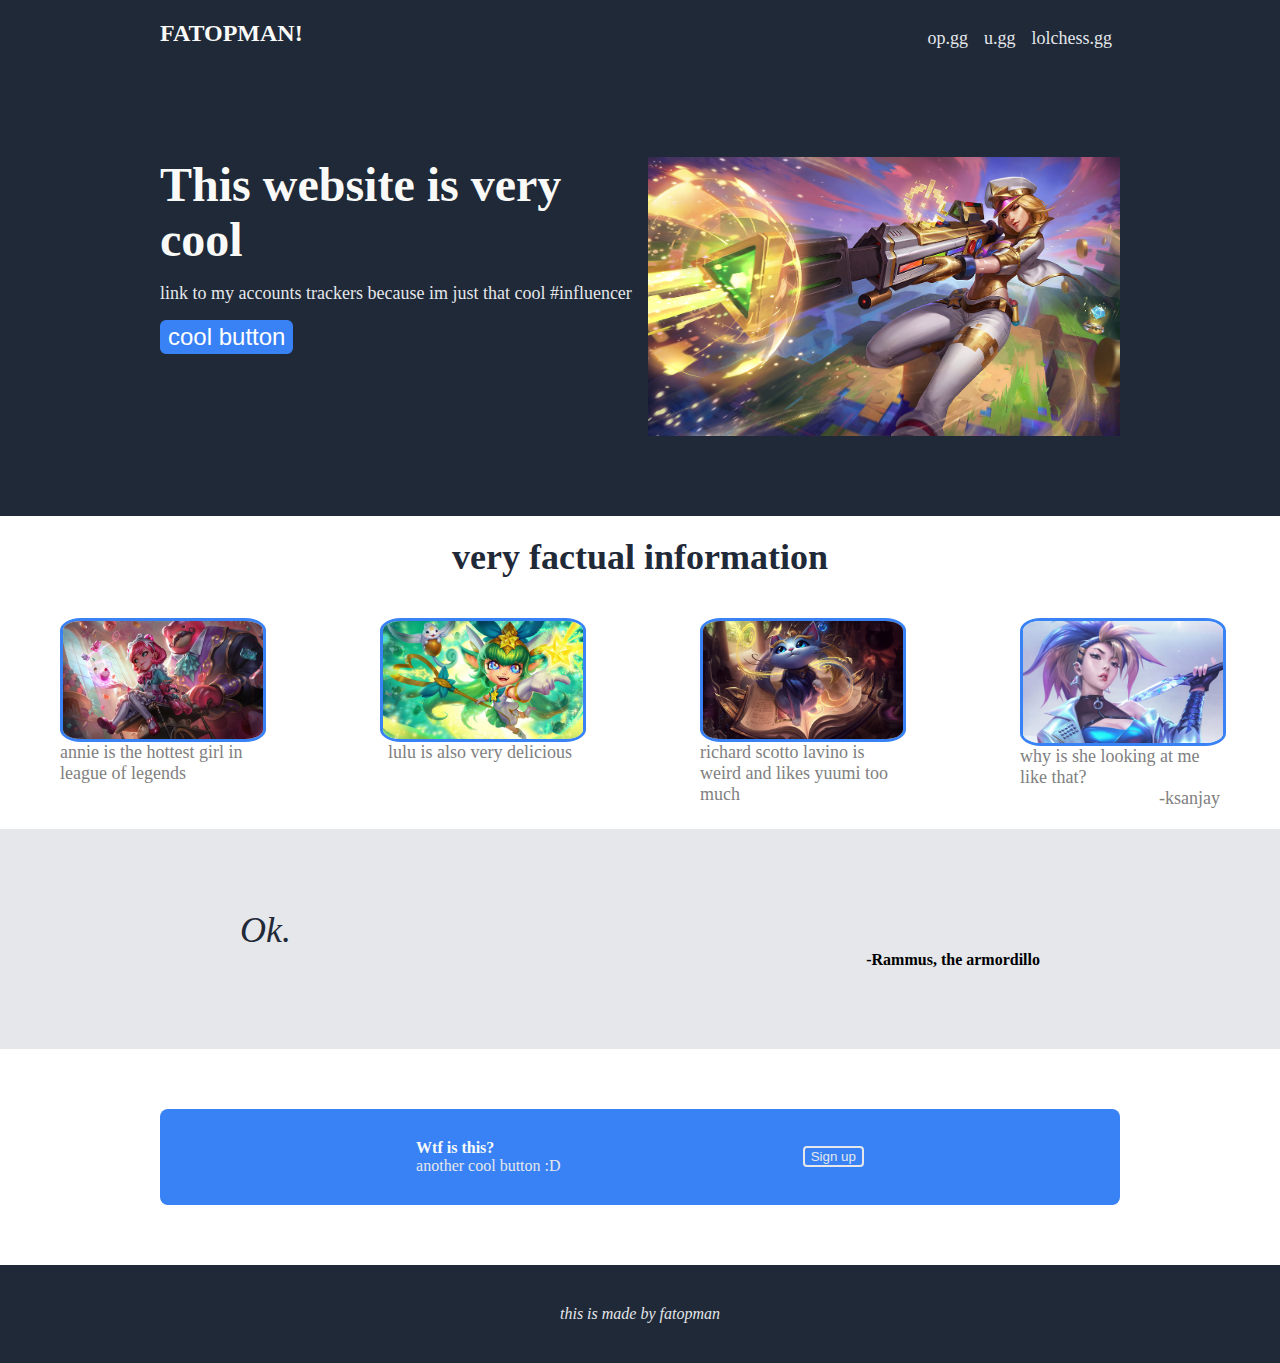
<file: index.html>
<!DOCTYPE html>
<html lang="en">
<head>
    <meta charset="UTF-8">
    <meta http-equiv="X-UA-Compatible" content="IE=edge">
    <meta name="viewport" content="width=device-width, initial-scale=1.0">
    <title>truths</title>
    <link rel="stylesheet" href="styles.css">
</head>
<body>
    <div class = "top">
        <div class = "header">
            <div class = "logo">FATOPMAN!</div>
            <div class = "links">
                <li><a href = "https://www.op.gg/summoners/na/fatopman1">op.gg</a></li>
                <li><a href = "https://u.gg/lol/profile/na1/fatopman1/overview">u.gg</a></li>
                <li><a href = "https://lolchess.gg/profile/na/fatopman1">lolchess.gg</a></li>
            </div>
        </div>
        <div class = "hero">
            <div class = leftside>
                <div class = "title">This website is very cool</div>
                <div class = "subtitle">link to my accounts trackers because im just that cool #influencer</div>
                <button>cool button</button>
            </div>
            <div class = "image"><img src = "caitlyn.jpg" alt = "image"></div>
        </div>

    </div>
    <div class = "mid">
        <div class = "header">very factual information </div>
        <div class = "midsection">
            <div class = "box">
                <div class = "image"><img src = "Annie.jpg" alt = "image"></div>
                <div class = "subtext">annie is the hottest girl in league of legends</div>
            </div>
            <div class = "box">
                <div class = "image"><img src = "Lulu.jpg" alt = "image"></div>
                <div class = "subtext">lulu is also very delicious</div>
            </div>
            <div class = "box">
                <div class = "image"><img src = "Yuumi.jpg" alt = "image"></div>
                <div class = "subtext">richard scotto lavino is weird and likes yuumi too much</div>
            </div>
            <div class = "box">
                <div class = "image"><img src = "akali.jpg" alt = "image"></div>
                <div class = "subtext">why is she looking at me like that? </div>
                <div class = "sig">-ksanjay</div>
            </div>
        </div>

    </div>
    <div class = "quote">
        <div class = "quotereal">Ok.  </div>
        <div class = "signature">-Rammus, the armordillo</div>
    </div>
    <div class = "cta">
         <div class = "background">
            <div class = "text">
                <div class = "title">Wtf is this?</div>
                <div class = "subtitle">another cool button :D</div>
            </div>
            <div class = "signup"><button>Sign up </button></div>
         </div>
    </div>
    <div class = "footer">
        <div class = "text">this is made by fatopman</div>

    </div>
</body>
</html>
</file>
<file: styles.css>
body{
    display: flex;
    flex-direction: column;
    padding: 0;
    margin: 0;
}
.top{

    background-color:#1F2937;

}
.header{
    display: flex;
    justify-content: space-between;
}
.top>*{

    padding-left: 160px;
    padding-right:160px;
    padding-top:20px;
    padding-bottom: 80px;
    gap:16px
}
.header >.logo{
    color:#F9FAF8;
    font-size: 24px;
    font-weight:bold;
    flex-shrink: 0;
 
}
.links{
    display: flex;
    flex-shrink: 0;
    color:#E5E7EB;
    font-size: 18px;
    list-style: none;
}
li{
    padding: 8px;
}
.hero{
    display:flex;
    flex-direction: row;
}
.hero>*{
    flex:1;
}
.leftside{
    display: flex;
    flex-direction: column;
    display: flex;
    gap: 16px;
}
.leftside>.title{
    color:#F9FAF8;
    font-size: 48px;
    font-weight: bolder;
}
.leftside>.subtitle{
    font-size: 18px;
    color: #E5E7EB;
}
.leftside>button{
    background-color: #3882f6;
    align-self: flex-start;
    color: white;
    border-radius:6px;
    font-size:24px;
    border-color: #3882f6;
}
.leftside>button:hover{
    background-color: #E5E7EB;
    align-self: flex-start;
    color: #1F2937;
    border-radius:6px;
    font-size:24px;
    border-color: #3882f6;
}
.image{
    flex-grow: 1;
    align-self: center;
    display:flex;
}
img{
    max-width: 100%;
}

.mid{
    background-color: white;
    display:flex;
    flex-direction: column;
    align-items: center;
    justify-content:space-evenly;
}
.mid>*{
    padding-top: 20px;
    padding-bottom:20px;

}
.mid>.header{
    font-size:36px;
    font-weight: bolder;
    color: #1F2937;
}
.midsection{
    display:flex;
    flex-direction: row;
    justify-content: center;
}
.subtext,.sig{
    font-size:18px;
    color: gray;
}
.box{
    flex-basis:100%;
    padding-left: 60px;
    padding-right: 60px;
    display: flex;
    align-items: center;
    flex-direction: column;
}
.box>.image{
    flex:0;
}
.box>.image>img{
    border-radius: 10%;
    border:3px solid #3882f6;
}
.sig{
    align-self: flex-end;
}

.quote{
    background-color: #E5E7EB;
    display:flex;
    flex-direction: column;
}
.quote>*{
    padding-left: 240px;
    padding-right:240px;
}
.quotereal{
    font-size: 36px;
    font-style: italic;
    font-weight: lighter;
    color: #1F2937;
    padding-top: 80px;
}
.signature{
    padding-bottom: 80px;
    align-self: flex-end;
    font-weight: bold;
}
.cta{
    display:flex;
    justify-content: center;
    align-items: center;
    background-color:white;
}
.background{
    background-color: #3882f6;
    margin: 60px;
    padding:30px;
    border-radius: 8px;
    display:flex;
    flex-direction: row;
    align-items: center;
    gap: 16px;
    flex:1;
    margin-left: 160px;
    margin-right: 160px;
    justify-content: space-evenly;
}

.text>.title{
    color:#F9FAF8;
    font-weight: bold;
}
.text>.subtitle{
    color: #E5E7EB;
}
.signup>button{
    background-color: #3882f6;
    border-color: #E5E7EB;
    color:#E5E7EB;
    border-radius: 4px;
}
.signup>button:hover{
    background-color: #E5E7EB;
    border-color: #3882f6;
    color: #1F2937;
    border-radius: 4px;
}
.footer{
    background-color:#1F2937;
    display: flex;
    align-items: center;
    justify-content: center;
}
.footer>.text{
    margin: 40px;
    color: #E5E7EB;
    font-style: italic;
}


a:link, a:visited{
    color:#E5E7EB;
    font-size: 18px;
    text-decoration: none;
}
a:hover{
    color:#E5E7EB;
    font-size: 18px;
    text-decoration: underline;
}
button{
    border-style: solid;
}
</file>
